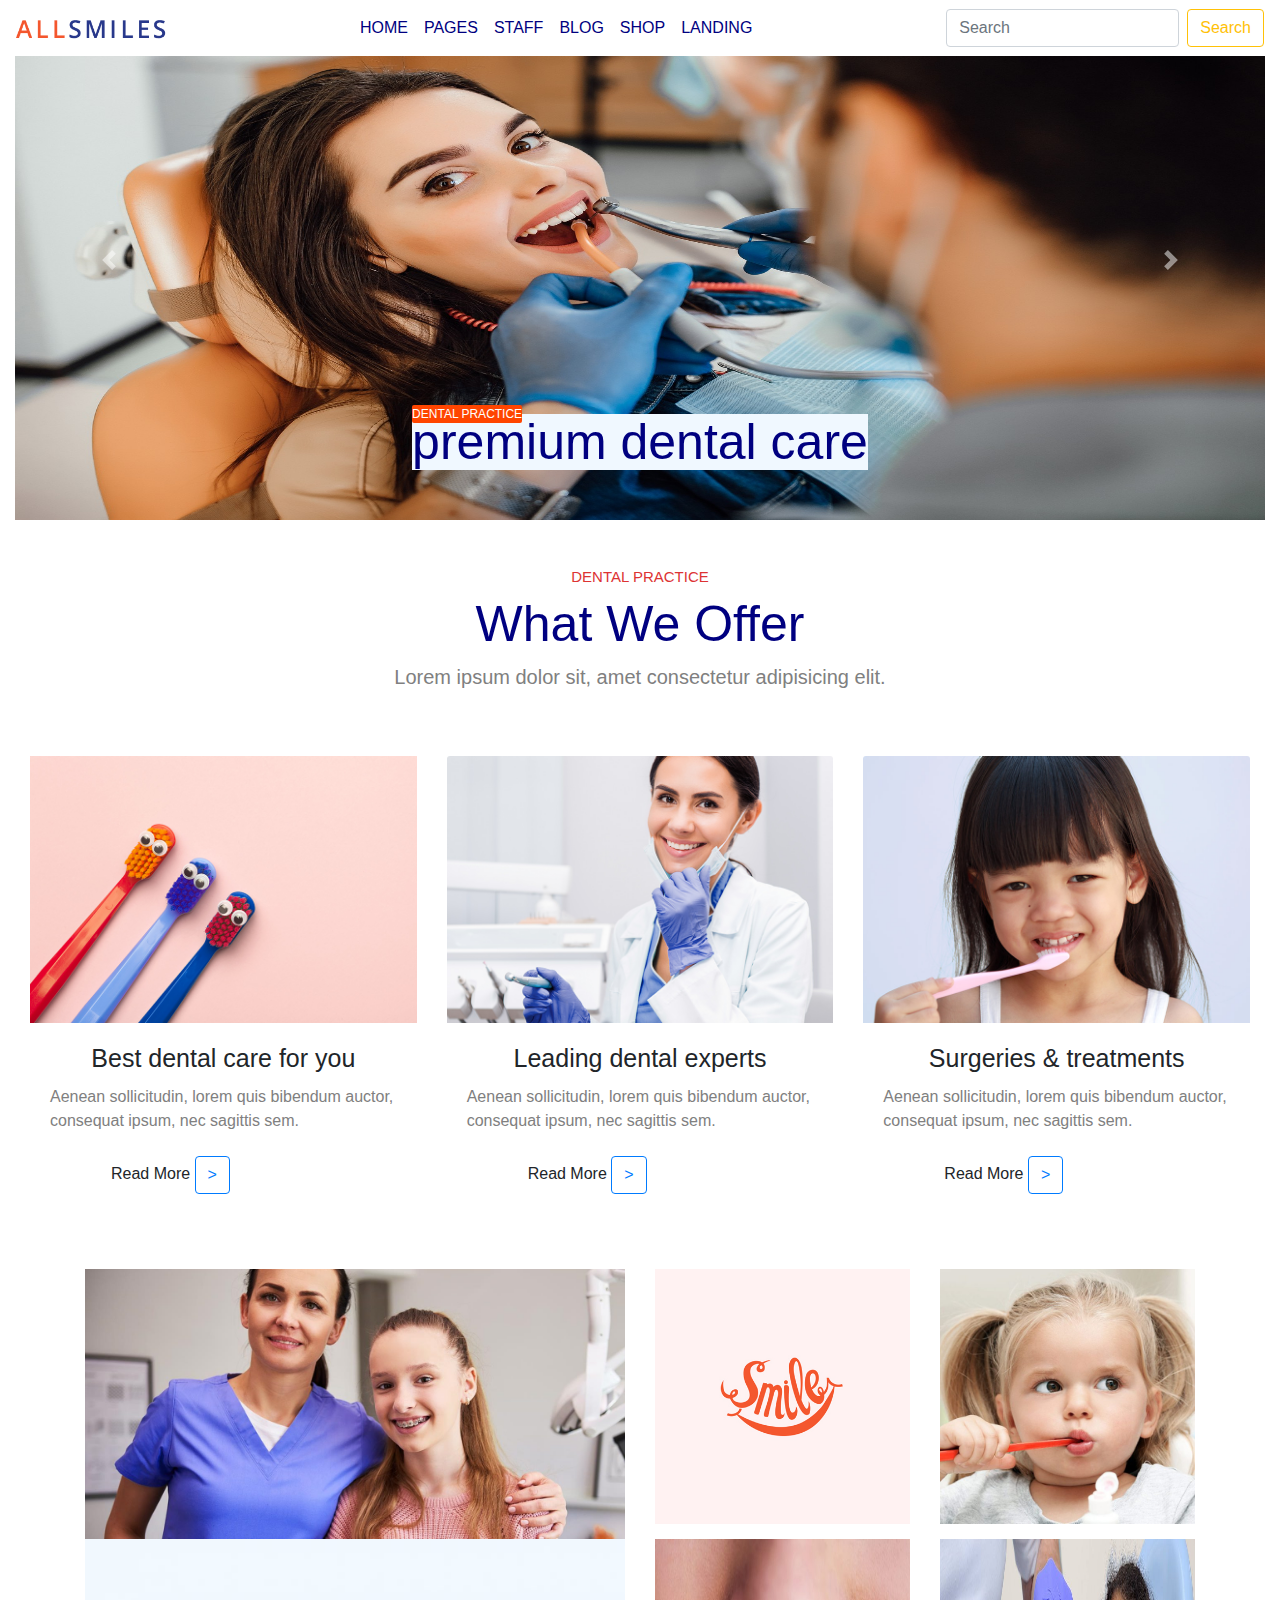
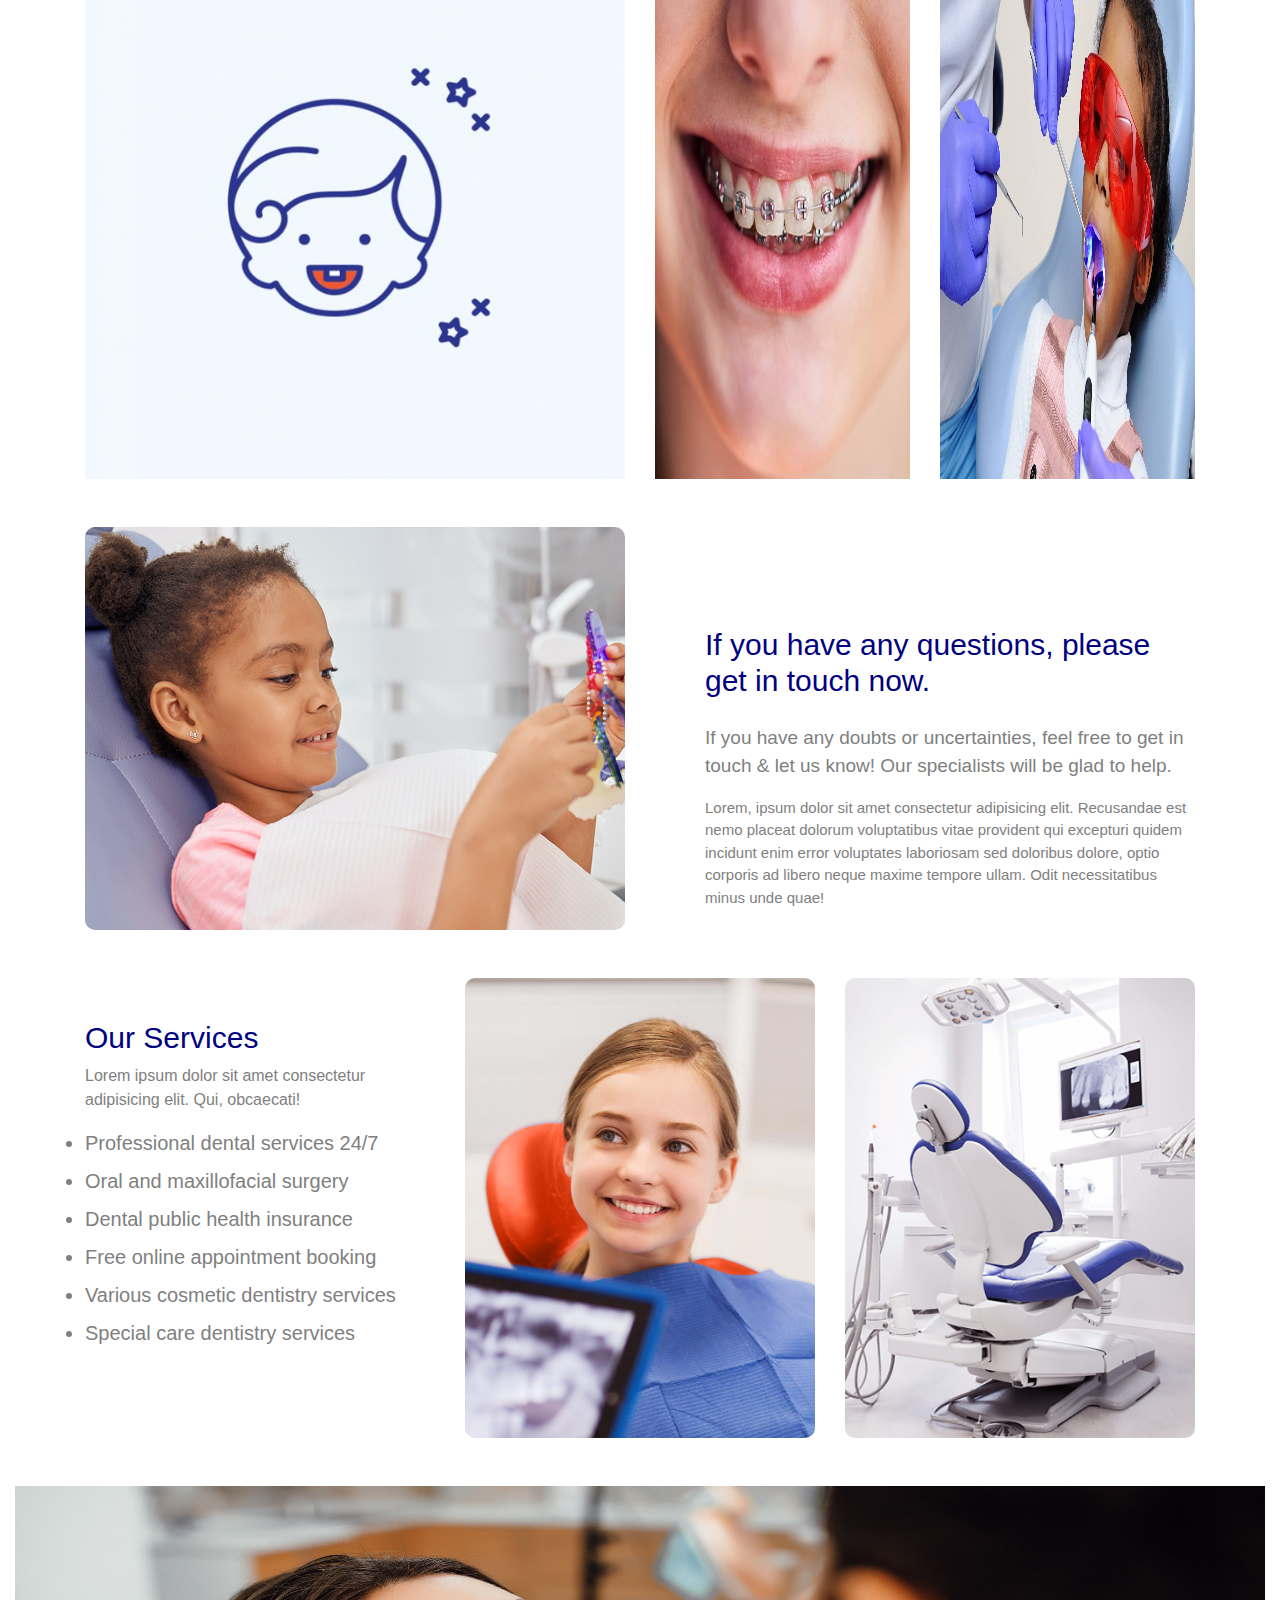
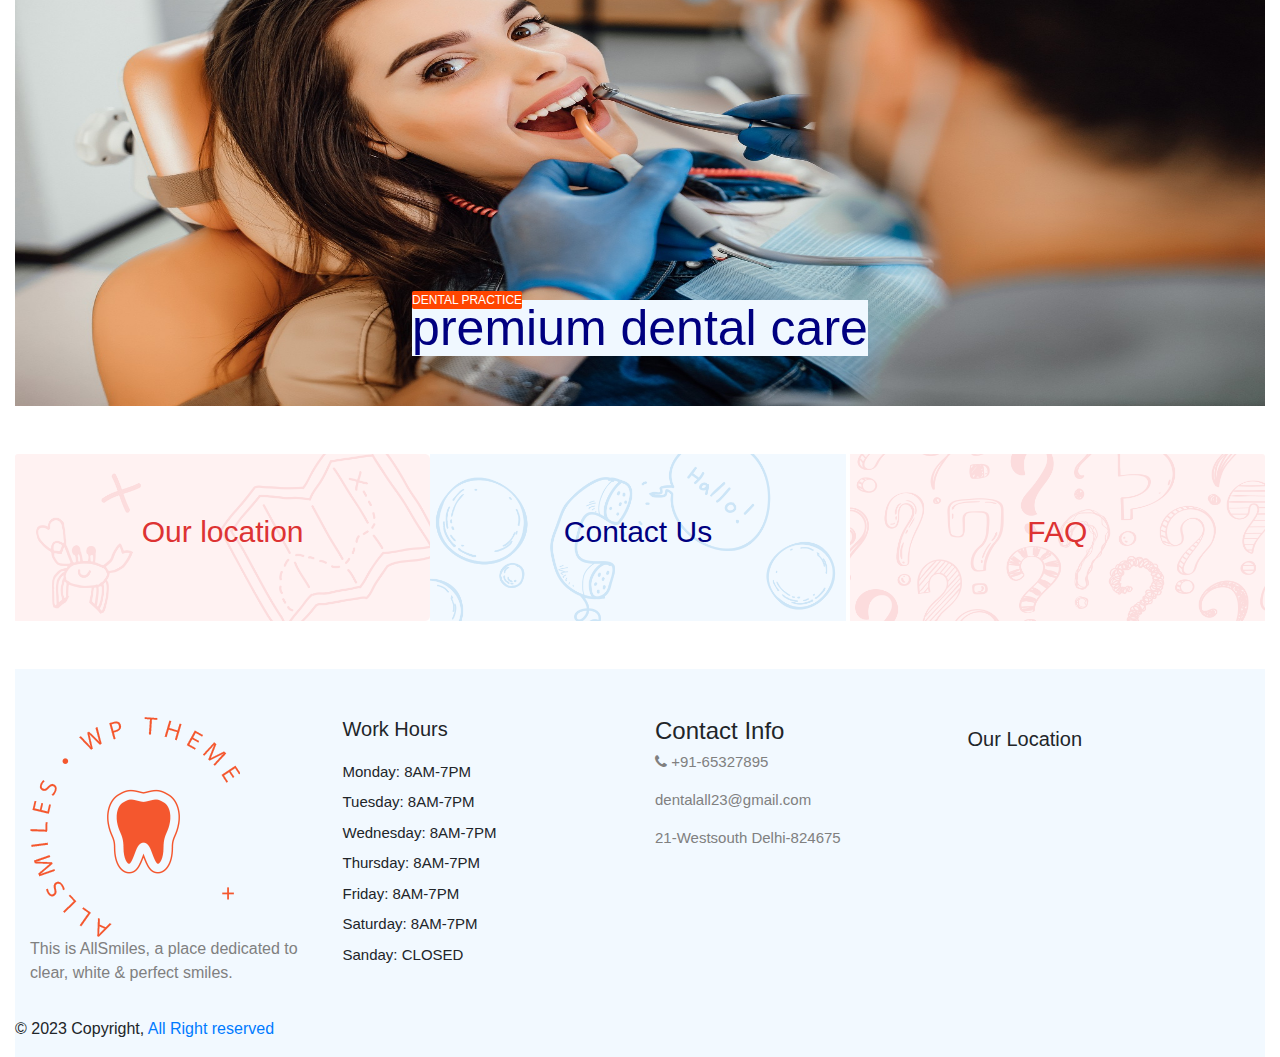
<file: index.html>
<!DOCTYPE html>
<html lang="en">

<head>
    <meta charset="UTF-8">
    <link rel="shortcut icon" href="/dental/img/short icon1.png">
    <meta http-equiv="X-UA-Compatible" content="IE=edge">
    <meta name="viewport" content="width=device-width, initial-scale=1.0">
    <link rel="stylesheet" href="https://cdn.jsdelivr.net/npm/bootstrap@4.0.0/dist/css/bootstrap.min.css">
    <link rel="stylesheet" href="https://cdnjs.cloudflare.com/ajax/libs/font-awesome/4.7.0/css/font-awesome.min.css">
    <link rel="stylesheet" href="style.css">
    <link rel="stylesheet" href="https://cdnjs.cloudflare.com/ajax/libs/animate.css/4.1.1/animate.min.css" />
    <title>Dentle</title>
</head>

<body>
    <!-- h -->
    <nav class="navbar navbar-expand-lg navbar-light  fixed-top bg-white ">
        <button class="navbar-toggler" type="button" data-toggle="collapse" data-target="#navbarTogglerDemo03"
            aria-controls="navbarTogglerDemo03" aria-expanded="false" aria-label="Toggle navigation">
            <span class="navbar-toggler-icon"></span>
        </button>
        <a class="navbar-brand mx-auto " href="http://127.0.0.1:5500/index.html"><img src="img/logo-allsmiles.png"
                style="width: 150px;" width="100%" height="100%" alt=""></a>
        <div class="collapse navbar-collapse" id="navbarTogglerDemo03">
            <ul class="navbar-nav mx-auto mr-auto mt-2 mt-lg-0">
                <li class="nav-item active">
                    <a class="nav-link" style="color: navy;" href="index.html">HOME</a>
                </li>
                <li class="nav-item active">
                    <a class="nav-link" style="color: navy;" href="#">PAGES</a>
                </li>
                <li class="nav-item active">
                    <a class="nav-link" style="color: navy;" href="#">STAFF</a>
                </li>
                <li class="nav-item active">
                    <a class="nav-link" style="color: navy;" href="#">BLOG</a>
                </li>
                <li class="nav-item active">
                    <a class="nav-link" style="color: navy;" href="#">SHOP</a>
                </li>
                <li class="nav-item active">
                    <a class="nav-link" style="color: navy;" href="main.html">LANDING</a>
                </li>

            </ul>
            <form class="form-inline my-2 my-lg-0">
                <input class="form-control mr-sm-2" type="search" placeholder="Search" aria-label="Search">
                <button class="btn btn-outline-warning my-2 my-sm-0" type="submit">Search</button>
            </form>
        </div>
    </nav>
    <!--  -->


    <!-- slider -->
    <div class="container-fluid">
        <div class="row">
            <div class="col-sm-12 col-md-12">
                <div id="carouselExampleIndicators" class="carousel slide" data-ride="carousel">
                    <div class="carousel-inner">

                        <div class="carousel-item active">
                            <img class="d-block slideimage" width="100%" height="520px"
                                src="img/young-female-patient-visiting-dentist-office.jpg" alt="First slide">
                                <div class="carousel-caption d-none d-md-block">
                                    <span class="dental"
                                        style="font-size: 12PX; color:white; background-color: orangered; border-radius: 2px; margin-right: 90px; position: absolute;">
                                        DENTAL PRACTICE
                                    </span>
                                    <span style="background-color: aliceblue; color: navy; font-size: 50px;">premium dental
                                        care</span>
            
                                </div>
                        </div>
                        <div class="carousel-item">
                            <img class="d-block slideimage" width="100%" height="520px"
                                src="img/dentist-428646_1920.jpg" alt="Second slide">
                                <div class="carousel-caption d-none d-md-block">
                                    <span class="dental"
                                        style="font-size: 12PX; color:white; background-color: orangered; border-radius: 2px; margin-right: 90px; position: absolute;">
                                        DENTAL PRACTICE
                                    </span>
                                    <span style="background-color: aliceblue; color: navy; font-size: 50px;">premium dental
                                        care</span>
            
                                </div>
                        </div>
                        <div class="carousel-item">
                            <img class="d-block slideimage" width="100%" height="520px"
                                src="img/dentist-assistant-doing-oral-care-procedure-patient-with-caries-problems-stomatological-team-using-drill-instrument-operate-dental-extraction-dentistry-procedure.jpg"
                                alt="Third slide">
                                <div class="carousel-caption d-none d-md-block">
                                    <span class="dental"
                                        style="font-size: 12PX; color:white; background-color: orangered; border-radius: 2px; margin-right: 90px; position: absolute;">
                                        DENTAL PRACTICE
                                    </span>
                                    <span style="background-color: aliceblue; color: navy; font-size: 50px;">premium dental
                                        care</span>
            
                                </div>
                        </div>
                    </div>
                    <a class="carousel-control-prev" href="#carouselExampleIndicators" role="button" data-slide="prev">
                        <span class="carousel-control-prev-icon" aria-hidden="true"></span>
                        <span class="sr-only">Previous</span>
                    </a>
                    <a class="carousel-control-next" href="#carouselExampleIndicators" role="button" data-slide="next">
                        <span class="carousel-control-next-icon" aria-hidden="true"></span>
                        <span class="sr-only">Next</span>
                    </a>
                </div>
                <div class="carousel-item">
                    <img src="img/girl.jpg" alt="...">
                    <div class="carousel-caption d-none d-md-block">
                        <h5>DENTLE</h5>
                        <p>Lorem ipsum dolor sit amet consectetur adipisicing elit. Fugit?</p>
                    </div>
                </div>
            </div>
        </div>
    </div>


    <!-- slider end -->
    <section>
        <div class="container">
            <div class="row">
                <div class="col-md-12 mt-5 mb-5">
                    <div class="dental">
                        <h3
                            style="font-size: 15px; text-align: center; color: #dd3333; font-family: Arial, Helvetica, sans-serif;">
                            DENTAL PRACTICE</h3>
                        <h5 style="font-size: 50px; font-style: san-serif; text-align: center; color: navy;">What We
                            Offer</h5>
                        <p style="text-align:center; font-size: 20px; color: gray;">Lorem ipsum dolor sit, amet
                            consectetur adipisicing elit.</p>
                    </div>
                </div>
            </div>
        </div>
    </section>

    <!-- cards -->
    <section>
        <div class="container-fluid">
            <div class="row">
                <div class="col-sm-12">

                    <div class="card-deck mx-auto">
                        <div class="card" style="border: none;">
                            <img class="img animate__animated animate__slideInLeft" src="img/h2-iwt-img1.jpg"
                                alt="Card image cap">
                            <div class="card-body">
                                <h5 class="card-title" style="font-size: 25px; text-align: center;">Best dental care for
                                    you</h5>
                                <p class="card-text" style="color: gray;">Aenean sollicitudin, lorem quis bibendum
                                    auctor, consequat ipsum,
                                    nec sagittis sem.</p>
                                <div class="btn ml-5">Read More <button
                                        class="btn btn-outline-primary">></button></div>
                            </div>
                        </div>
                        <div class="card" style="border: none;">
                            <img class="card-img-top" src="img/h2-iwt-img2.jpg" alt="Card image cap">
                            <div class="card-body">
                                <h5 class="card-title" style="font-size: 25px; text-align: center;">Leading dental
                                    experts</h5>
                                <p class="card-text" style="color: gray;">Aenean sollicitudin, lorem quis bibendum
                                    auctor, consequat ipsum,
                                    nec sagittis sem.</p>
                                <div class="btn ml-5">Read More <button
                                        class="btn btn-outline-primary">></button></div>
                            </div>
                        </div>
                        <div class="card" style="border: none;">
                            <img class="card-img-top" src="img/h2-iwt-img3.jpg" alt="Card image cap">
                            <div class="card-body">
                                <h5 class="card-title" style="font-size: 25px; text-align: center;">Surgeries &
                                    treatments</h5>
                                <p class="card-text" style="color: gray;">Aenean sollicitudin, lorem quis bibendum
                                    auctor, consequat ipsum,
                                    nec sagittis sem.</p>
                                <div class="btn ml-5">Read More <button
                                        class="btn btn-outline-primary">></button></div>
                            </div>
                        </div>
                    </div>
                </div>
            </div>
        </div>
    </section>
    <!-- gallary section -->
    <section>
        <div class="container">
            <div class="row mt-5">
                <div class="col-6">
                    <img src="img/h2-gallery-img-1-1-1300x650.jpg" width="100%" height="100%" alt="">
                </div>
                <div class="col-3">
                    <img src="img/h2-gallery-img-2.jpg" width="100%" hieght="100%" alt="">
                </div>
                <div class="col-3">
                    <img src="img/h2-gallery-img-3-1-650x650.jpg" width="100%" alt="">
                </div>
            </div>
        </div>
        <div class="container">
            <div class="row">
                <div class="col-md-6 col-sm-6">
                    <img src="img/h2-gallery-img-4-1-650x650.jpg" width="100%" height="100%" alt="">
                </div>
                <div class="col-md-3 col-sm-3">
                    <img src="img/h2-gallery-img-5-1-650x650.jpg" width="100%" height="100%" alt="">
                </div>
                <div class="col-md-3 col-sm-3">
                    <img src="img/h2-gallery-img-6-1-1300x650.jpg" width="100%" height="100%" alt="">
                </div>
            </div>
        </div>
    </section>
    <section>
        <div class="container">
            <div class="row">
                <div class="col-md-6 col-sm-6 mx-auto mt-5"><img src="img/touch img.jpg" style="border-radius: 10px;"
                        width="100%" height="100%" alt=""></div>
                <div class="col-md-6 col-sm-6 mt-5 color-secondary">
                    <h5 style="font-size: 30px; margin-top: 100px; margin-left: 50px; color:navy;">
                        If you have any questions, please get in touch now.</h5>
                    <p style="font-size: 19px; margin-left: 50px; margin-top: 25px; color: gray">If you have any doubts
                        or
                        uncertainties, feel free to get in touch & let us know! Our specialists will be glad to help.
                    </p>
                    <p style="margin-left: 50px; font-size: 15px; color: gray;">Lorem, ipsum dolor sit amet consectetur
                        adipisicing elit. Recusandae
                        est nemo placeat dolorum voluptatibus vitae provident qui excepturi quidem incidunt enim error
                        voluptates laboriosam sed doloribus dolore, optio corporis ad libero neque maxime tempore ullam.
                        Odit necessitatibus minus unde quae!</p>
                </div>
            </div>
        </div>
    </section>
    <!-- snkdnwk -->
    <section>
        <div class="container">
            <div class="row">
                <div class="col-md-4 col-sm-4">
                    <h5 style="margin-top: 90px; font-size: 30px; color: navy;">Our Services</h5>
                    <p style="color: grey;">Lorem ipsum dolor sit amet consectetur adipisicing elit. Qui, obcaecati!</p>
                    <div style="color: gray; text-decoration: wavy; font-size: 20PX; ">
                        <li class="mt-2">Professional dental services 24/7</li>
                        <li class="mt-2">Oral and maxillofacial surgery</li>
                        <li class="mt-2">
                            Dental public health insurance</li>
                        <li class="mt-2">
                            Free online appointment booking</li>
                        <li class="mt-2">
                            Various cosmetic dentistry services</li>
                        <li class="mt-2">
                            Special care dentistry services</li>
                    </div>
                </div>
                <div class="col-md-4 col-sm-4 mt-5 "><img src="img/h2-img2.jpg" style="border-radius: 10px;"
                        width="100%" height="100%" alt=""></div>
                <div class="col-md-4 col-sm-4 mt-5"><img src="img/h2-img3.jpg" style="border-radius: 10px;" width="100%"
                        height="100%" alt=""></div>
            </div>
        </div>
    </section>

    <!-- testimonial slider -->
    <div class="container-fluid">
        <div class="row">
            <div class="col-sm-12 col-md-12 mt-5">
                <div id="carouselExampleIndicators" class="carousel slide" data-ride="carousel">
                    <div class="carousel-inner">

                        <div class="carousel-item active">
                            <img class="d-block slideimage" width="100%" height="520px"
                                src="img/young-female-patient-visiting-dentist-office.jpg" alt="First slide">
                            <div class="carousel-caption d-none d-md-block">
                        <span class="dental"
                            style="font-size: 12PX; color:white; background-color: orangered; border-radius: 2px; margin-right: 90px; position: absolute;">
                            DENTAL PRACTICE
                        </span>
                        <span style="background-color: aliceblue; color: navy; font-size: 50px;">premium dental
                            care</span>

                    </div>
                        </div>
                        <div class="carousel-item">
                            <img class="d-block slideimage" width="100%" height="520px"
                                src="img/dentist-428646_1920.jpg" alt="Second slide">
                                <div class="carousel-caption d-none d-md-block">
                                    <span class="dental"
                                        style="font-size: 12PX; color:white; background-color: orangered; border-radius: 2px; margin-right: 90px; position: absolute;">
                                        DENTAL PRACTICE
                                    </span>
                                    <span style="background-color: aliceblue; color: navy; font-size: 50px;">premium dental
                                        care</span>
            
                                </div>
                        </div>
                        <div class="carousel-item">
                            <img class="d-block slideimage" width="100%" height="520px"
                                src="img/dentist-assistant-doing-oral-care-procedure-patient-with-caries-problems-stomatological-team-using-drill-instrument-operate-dental-extraction-dentistry-procedure.jpg" alt="Third slide">
                            <div class="carousel-caption d-none d-md-block">
                        <span class="dental"
                            style="font-size: 12PX; color:white; background-color: orangered; border-radius: 2px; margin-right: 90px; position: absolute;">
                            DENTAL PRACTICE
                        </span>
                        <span style="background-color: aliceblue; color: navy; font-size: 50px;">premium dental
                            care</span>

                    </div>
                        </div>
                    </div>
                    <!-- slider test end-->
                    <div class="container-fluid">
                        <div class="row">
                            <div class="card-group">
                                <div class="card mt-5 mb-5">
                                    <img class="card-img-top" src="img/h2-banner-img-1.png" alt="Card image cap">
                                    <div class="card-img-overlay">
                                        <h5 class="card-title"
                                            style="color: #dd3333; text-align: center; margin-top: 40px; font-size: 30px;">
                                            Our location</h5>
                                    </div>
                                </div>
                                <div class="card mt-5 mb-5">
                                    <img class="card-img-top" src="img/h2-banner-img-2.png" alt="Card image cap">
                                    <div class="card-img-overlay">
                                        <h5 class="card-title"
                                            style="color: navy; text-align: center; margin-top: 40px; font-size: 30px;">
                                            Contact Us</h5>
                                    </div>
                                </div>
                                <div class="card mt-5 mb-5 ml-1">
                                    <img class="card-img-top" src="img/h2-banner-img-3-1.png" alt="Card image cap">
                                    <div class="card-img-overlay">
                                        <h5 class="card-title"
                                            style="color: #dd3333; text-align: center; margin-top: 40px; font-size: 30px;">
                                            FAQ</h5>
                                    </div>
                                </div>
                            </div>
                        </div>
                    </div>
                    <!-- footer -->
                    <section>
                        <footer>
                            <div class="container-fluid" style="background-color: #f2f9ff;">
                                <div class="row">
                                    <div class="col-sm-3 col-md-3  mt-5"><img src="img/footer-dark-img logo.png"
                                            class="img-fluid" alt="">
                                        <p style="color: gray;">This is AllSmiles, a place dedicated
                                            to clear, white & perfect smiles.</p>
                                    </div>
                                    <div class="col-sm-3 col-md-3  mt-5" style="font-size: 10px;">
                                        <h2 style="font-size: 20px;">Work Hours</h2>
                                        <div style="list-style: none; margin-top: 20px; font-size: 15px;">
                                            <li class="mt-2">Monday:
                                                8AM-7PM</li>
                                            <li class="mt-2">Tuesday:
                                                8AM-7PM</li>
                                            <li class="mt-2">Wednesday: 8AM-7PM</li>
                                            <li class="mt-2">Thursday: 8AM-7PM</li>
                                            <li class="mt-2">Friday: 8AM-7PM</li>
                                            <li class="mt-2">Saturday: 8AM-7PM</li>
                                            <li class="mt-2">Sanday: CLOSED</li>
                                        </div>
                                    </div>
                                    <div class="col-sm-3 col-md-3  mt-5">
                                        <h4>Contact Info</h4>

                                        <h3 style="color: gray; font-size: 15px; font-family: sans-serif;"><i
                                                class="fa fa-phone"></i>
                                            +91-65327895
                                        </h3>
                                        <h3
                                            style="color: gray; font-size: 15px; font-family: sans-serif; margin-top: 20px;">
                                            dentalall23@gmail.com
                                        </h3>
                                        <h3
                                            style="color: gray; font-size: 15px; font-family: sans-serif; margin-top: 20px;">
                                            21-Westsouth Delhi-824675
                                        </h3>
                                    </div>
                                    <div class="col-sm-3 col-md-3  mt-5">
                                        <h2 style="font-size: 20px; margin-top: 10px;">Our Location</h2>
                                        <iframe
                                            src="https://www.google.com/maps/embed?pb=!1m18!1m12!1m3!1d14226.316441285207!2d75.74877740000001!3d26.9485545!2m3!1f0!2f0!3f0!3m2!1i1024!2i768!4f13.1!3m3!1m2!1s0x396db31914018c7d%3A0x74884e8cb1db961!2s78%2C%20Narayan%20Puri%2C%20Jagannath%20Puri%2C%20Gopi%20Nagar%2C%20Jhotwara%2C%20Jaipur%2C%20Rajasthan%20302012!5e0!3m2!1sen!2sin!4v1676983384025!5m2!1sen!2sin"
                                            width="100%" height="auto" style="border:0;" allowfullscreen=""
                                            loading="lazy" referrerpolicy="no-referrer-when-downgrade"></iframe>
                                    </div>
                                    <div class="footer-copyright text-center py-3">© 2023 Copyright,
                                        <a href="/"> All Right reserved</a>
                                    </div>
                                </div>
                        </footer>
                    </section>

</body>

</html>
<script src="https://code.jquery.com/jquery-3.2.1.slim.min.js"></script>
<script src="https://cdn.jsdelivr.net/npm/popper.js@1.12.9/dist/umd/popper.min.js"></script>
<script src="https://cdn.jsdelivr.net/npm/bootstrap@4.0.0/dist/js/bootstrap.min.js"></script>
</file>
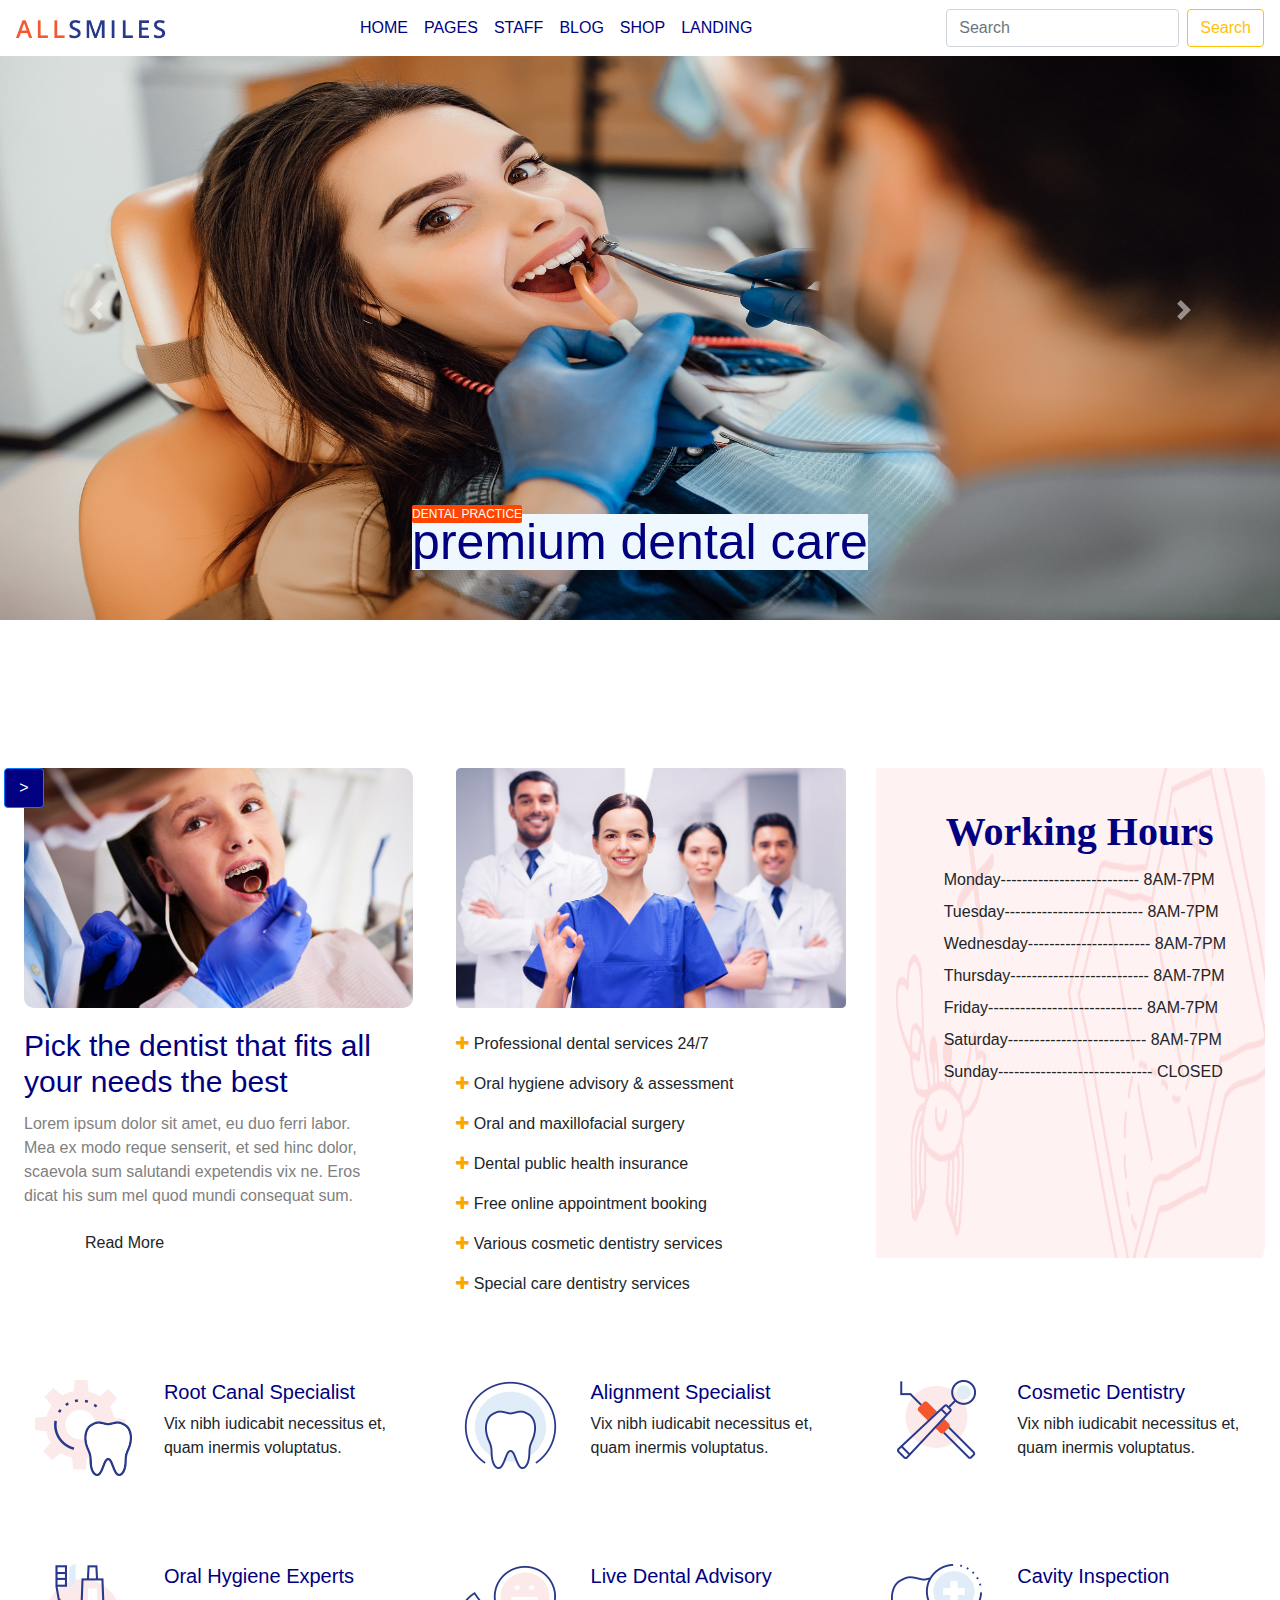
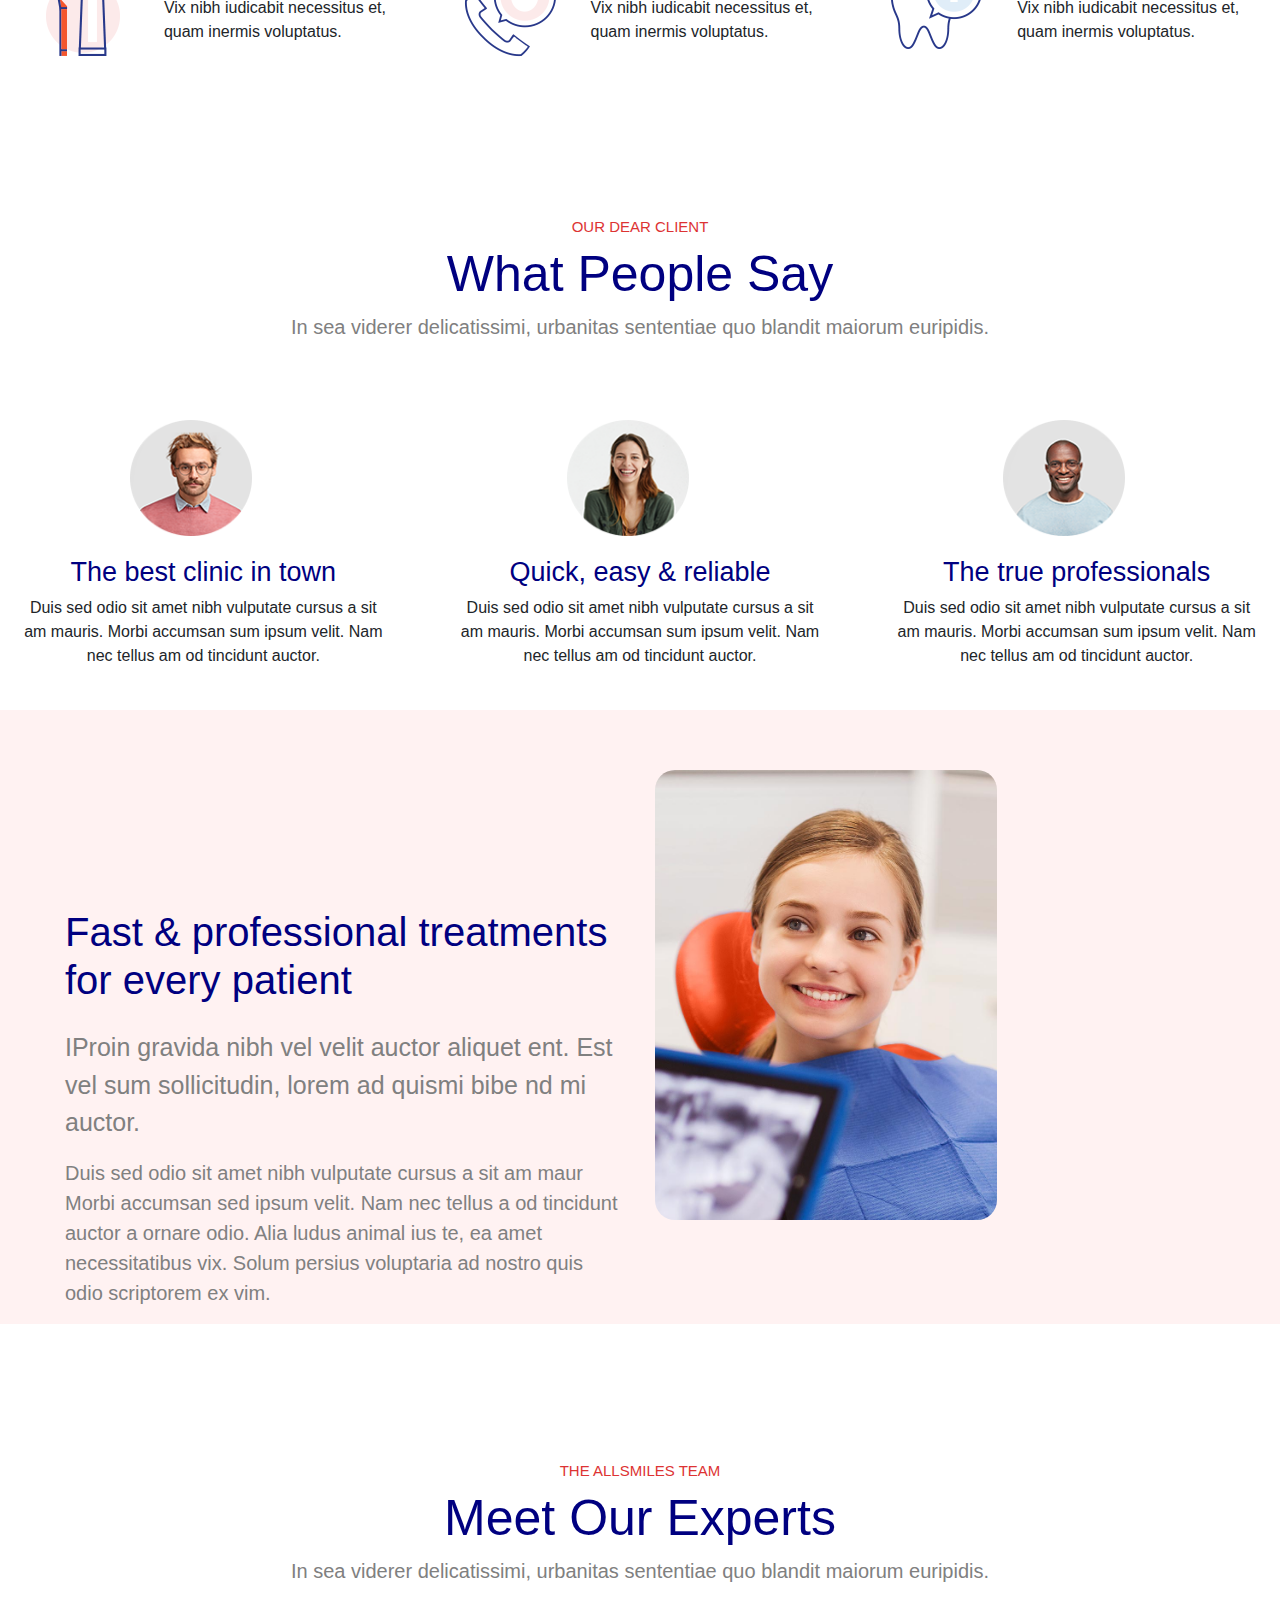
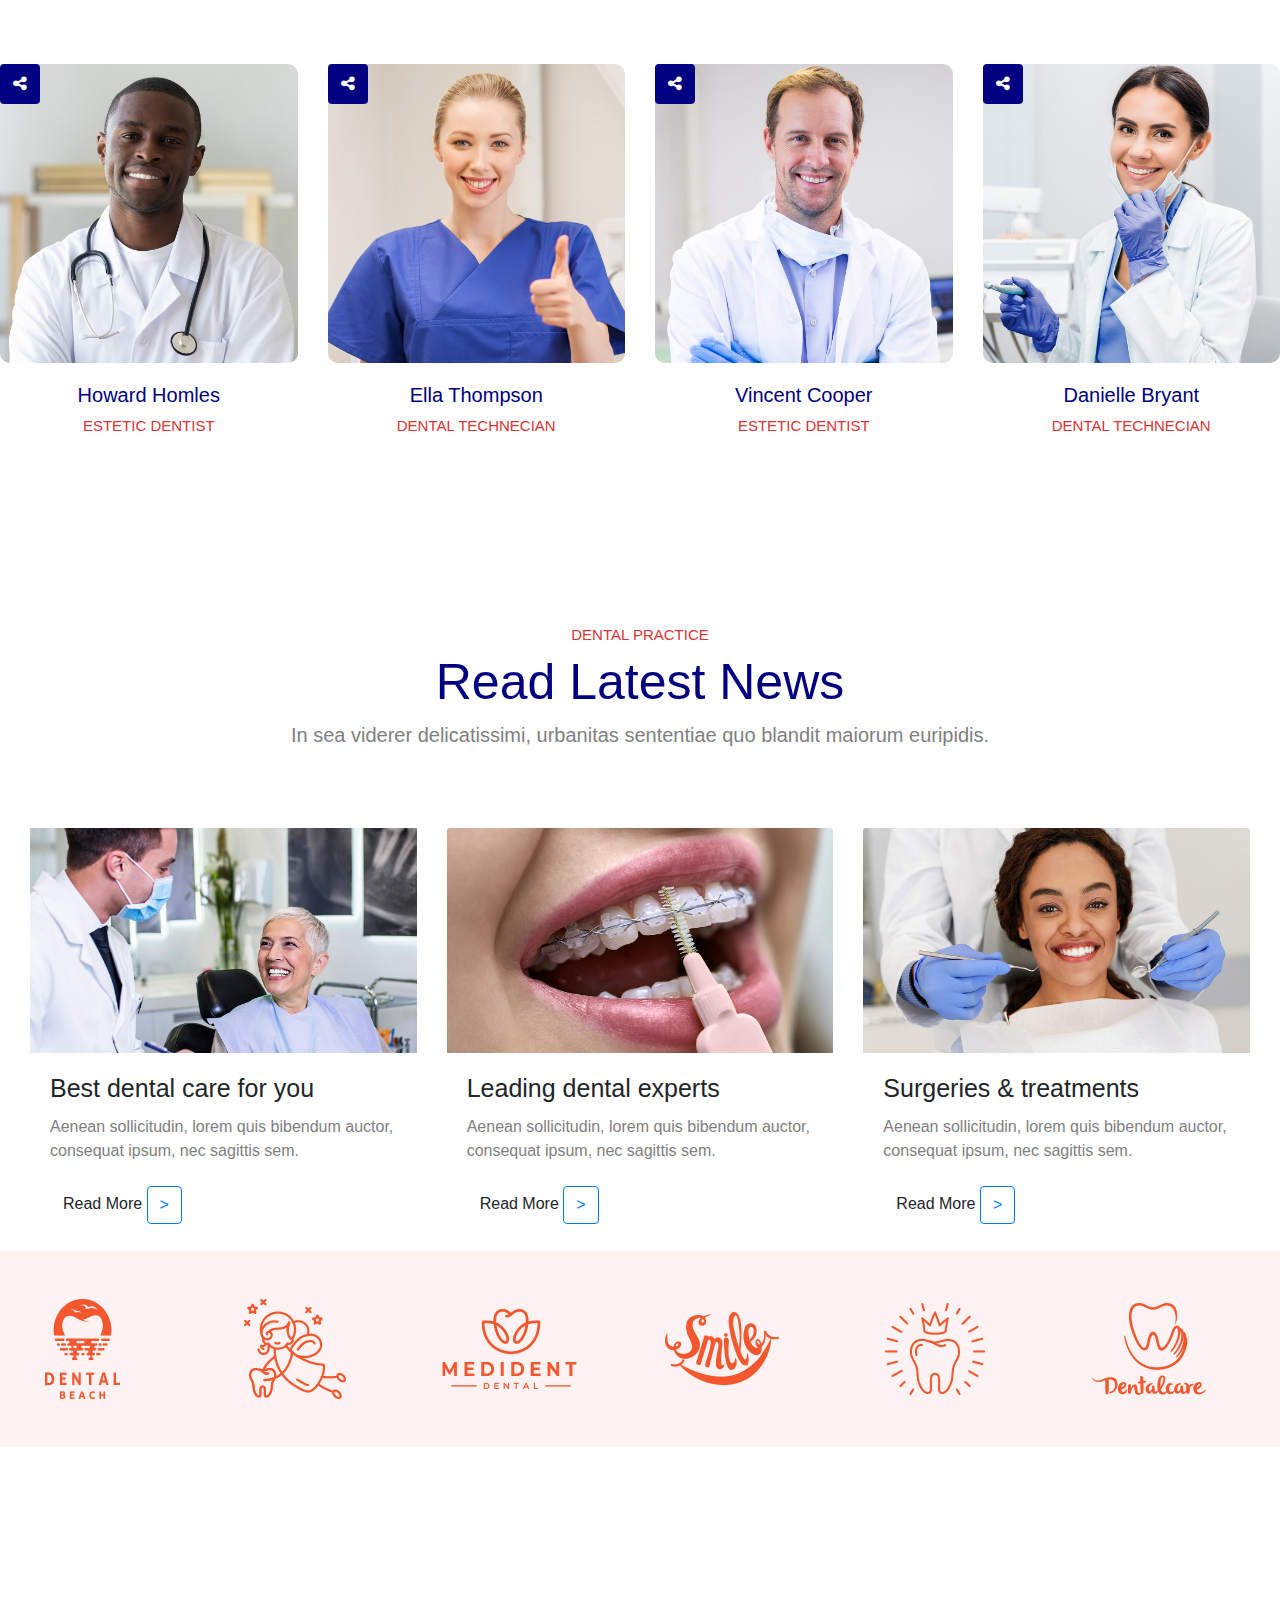
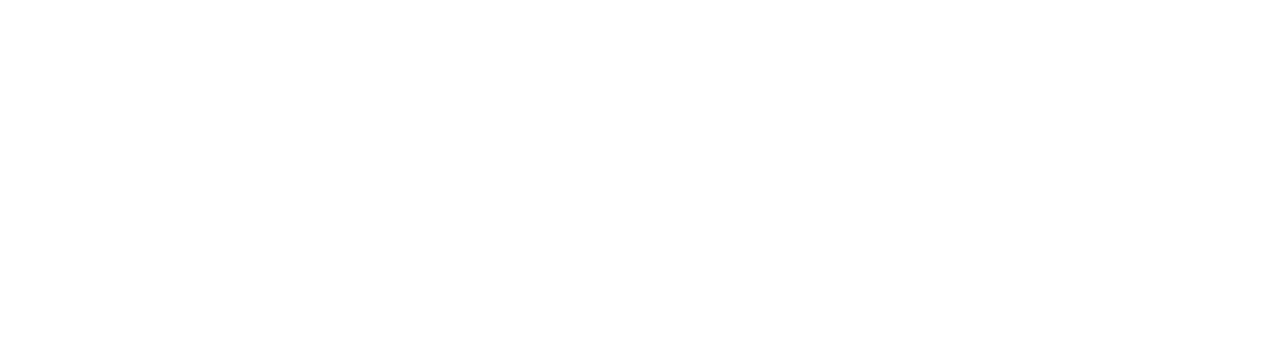
<file: main.html>
<!DOCTYPE html>
<html lang="en">

<head>
    <meta charset="UTF-8">
    <meta http-equiv="X-UA-Compatible" content="IE=edge">
    <link rel="shortcut icon" href="/dental/img/short icon1.png">
    <meta name="viewport" content="width=device-width, initial-scale=1.0">
    <link rel="stylesheet" href="https://cdn.jsdelivr.net/npm/bootstrap@4.0.0/dist/css/bootstrap.min.css">
    <link rel="stylesheet" href="https://cdnjs.cloudflare.com/ajax/libs/font-awesome/4.7.0/css/font-awesome.min.css">
    <link rel="stylesheet" href="style.css">
    <link rel="stylesheet" href="https://cdnjs.cloudflare.com/ajax/libs/animate.css/4.1.1/animate.min.css" />
    <title>Main Home</title>
</head>

<body>
    <!-- navbar start -->
   <header>
    <nav class="navbar navbar-expand-lg navbar-light  fixed-top bg-white ">
        <button class="navbar-toggler" type="button" data-toggle="collapse" data-target="#navbarTogglerDemo03"
            aria-controls="navbarTogglerDemo03" aria-expanded="false" aria-label="Toggle navigation">
            <span class="navbar-toggler-icon"></span>
        </button>
        <a class="navbar-brand mx-auto " href="http://127.0.0.1:5500/index.html">
            <img src="img/logo-allsmiles.png" style="width: 150px;" alt="">
        </a>
        <div class="collapse navbar-collapse" id="navbarTogglerDemo03">
            <ul class="navbar-nav mx-auto mr-auto mt-2 mt-lg-0">
                <li class="nav-item active">
                    <a class="nav-link" style="color: navy;" href="index.html">HOME</a>
                </li>
                <li class="nav-item active">
                    <a class="nav-link" style="color: navy;" href="#">PAGES</a>
                </li>
                <li class="nav-item active">
                    <a class="nav-link" style="color: navy;" href="#">STAFF</a>
                </li>
                <li class="nav-item active">
                    <a class="nav-link" style="color: navy;" href="#">BLOG</a>
                </li>
                <li class="nav-item active">
                    <a class="nav-link" style="color: navy;" href="#">SHOP</a>
                </li>
                <li class="nav-item active">
                    <a class="nav-link" style="color: navy;" href="main.html">LANDING</a>
                </li>

            </ul>
            <form class="form-inline my-2 my-lg-0">
                <input class="form-control mr-sm-2" type="search" placeholder="Search" aria-label="Search">
                <button class="btn btn-outline-warning my-2 my-sm-0" type="submit">Search</button>
            </form>
        </div>
    </nav>
   </header>
    <!-- navbar end -->
    <!-- slider start -->
    <section class="bg-white">
        <div id="carouselExampleIndicators" class="carousel slide" data-ride="carousel">

            <div class="carousel-inner">

                <div class="carousel-item active">
                    <img class="d-block slideimage" width="100%" height="620px"
                        src="img/young-female-patient-visiting-dentist-office.jpg" alt="First slide">
                    <div class="carousel-caption d-none d-md-block">
                        <span class="dental"
                            style="font-size: 12PX; color:white; background-color: orangered; border-radius: 2px; margin-right: 90px; position: absolute;">
                            DENTAL PRACTICE
                        </span>
                        <span style="background-color: aliceblue; color: navy; font-size: 50px;">premium dental
                            care</span>

                    </div>
                </div>
                <div class="carousel-item">
                    <img class="d-block slideimage" width="100%" height="620px"
                        src="img/dentist-assistant-doing-oral-care-procedure-patient-with-caries-problems-stomatological-team-using-drill-instrument-operate-dental-extraction-dentistry-procedure.jpg"
                        alt="Second slide">
                    <div class="carousel-caption d-none d-md-block">
                        <span class="dental"
                            style="font-size: 12PX; color:white; background-color: orangered; border-radius: 2px; margin-right: 90px; position: absolute;">
                            DENTAL PRACTICE
                        </span>
                        <span style="background-color: aliceblue; color: navy; font-size: 50px;">premium dental
                            care</span>

                    </div>
                </div>
                <div class="carousel-item">
                    <img class="d-block slideimage" width="100%" height="620px"
                        src="img/young-female-patient-visiting-dentist-office.jpg" alt="Third slide">
                    <div class="carousel-caption d-none d-md-block ">
                        <span class="dental"
                            style="font-size: 12PX; color:white; background-color: orangered; border-radius: 2px; margin-right: 90px; position: absolute;">
                            DENTAL PRACTICE
                        </span>
                        <span style="background-color: aliceblue; color: navy; font-size: 50px;">premium dental
                            care</span>

                    </div>
                </div>
            </div>
            <a class="carousel-control-prev" href="#carouselExampleIndicators" role="button" data-slide="prev">
                <span class="carousel-control-prev-icon" aria-hidden="true"></span>
                <span class="sr-only">Previous</span>
            </a>
            <a class="carousel-control-next" href="#carouselExampleIndicators" role="button" data-slide="next">
                <span class="carousel-control-next-icon" aria-hidden="true"></span>
                <span class="sr-only">Next</span>
            </a>
        </div>
        <div class="carousel-item">
            <img src="img/girl.jpg" alt="...">
            <div class="carousel-caption d-none d-md-block">
                <h5>DENTLE</h5>
                <p>Lorem ipsum dolor sit amet consectetur adipisicing elit. Fugit?</p>
            </div>
        </div>
    </section>
    <!-- slider end -->
    <!-- card deck start -->
    <section class="bg-white">
        <div class="container-fluid">
            <div class="row">
                <div class="col-sm-12 col-md-12 col-xl-12 col-lg-12 mt-5 mb-5">
                    <div class="card-deck" style="margin-top: 100px;">
                        <div class="card ml-1 mr-5">
                            <img class="card-img-top" src="img/m1.jpg" style="border-radius: 10px; margin-left: 20px;"
                                alt="Card image cap">
                            <div class="card-body ">
                                <h5 class="card-title" style="font-size: 30px; color:navy;">Pick the dentist that fits
                                    all
                                    your needs the best</h5>
                                <p class="card-text" style="color: gray;">Lorem ipsum dolor sit amet, eu duo ferri
                                    labor.
                                    Mea ex modo reque senserit, et sed hinc dolor, scaevola sum salutandi expetendis vix
                                    ne.
                                    Eros dicat his sum mel quod mundi consequat sum.
                                </p>
                                <div class="btn ml-5">Read More <button
                                        class="btn btn-outline-primary badge-circle">></button></div>
                            </div>
                        </div>
                        <div class="card">
                            <img class="card-img-top" src="img/m2.jpg" alt="Card image cap">
                            <div class="card-list mt-4" style="list-style: none;">
                                <li>
                                    <p> <i class="fa fa-plus" style="color: orange;"></i> Professional dental services
                                        24/7
                                    </p>
                                </li>
                                <li>
                                    <p> <i class="fa fa-plus" style="color: orange;"></i> Oral hygiene advisory &
                                        assessment
                                    </p>
                                </li>
                                <li>
                                    <p> <i class="fa fa-plus" style="color: orange;"></i> Oral and maxillofacial surgery
                                    </p>
                                    </i>
                                </li>
                                <li>
                                    <p> <i class="fa fa-plus" style="color: orange;"></i> Dental public health insurance
                                    </p>
                                </li>
                                <li>
                                    <p> <i class="fa fa-plus" style="color: orange;"></i> Free online appointment
                                        booking
                                    </p>
                                </li>
                                <li>
                                    <p> <i class="fa fa-plus" style="color: orange;"></i> Various cosmetic dentistry
                                        services</p>
                                </li>
                                <li>
                                    <p> <i class="fa fa-plus" style="color: orange;"></i> Special care dentistry
                                        services
                                    </p>
                                </li>
                            </div>
                        </div>
                        <div class="card">
                            <img class="card-img-top" src="img/h2-banner-img-1.png"
                                style="height: 490px; width: 100%; " alt="Card image cap">
                            <div class="card-img-overlay">
                                <h5 class="working"> Working Hours</h5>
                                <div class="lis">
                                    <li class="mt-2 ml-5">Monday--------------------------
                                        8AM-7PM</li>
                                    <li class="mt-2 ml-5">Tuesday--------------------------
                                        8AM-7PM</li>
                                    <li class="mt-2 ml-5">Wednesday----------------------- 8AM-7PM</li>
                                    <li class="mt-2 ml-5">Thursday-------------------------- 8AM-7PM</li>
                                    <li class="mt-2 ml-5">Friday----------------------------- 8AM-7PM</li>
                                    <li class="mt-2 ml-5">Saturday-------------------------- 8AM-7PM</li>
                                    <li class="mt-2 ml-5">Sunday----------------------------- CLOSED</li>
                                </div>
                            </div>
                        </div>
                    </div>
                </div>
            </div>
    </section>
    <!-- card deck end -->
    <section class="bg-white">
        <div class="container-fluid">
            <div class="row">
                <div class="col-sm-4 col-md-4 col-lg-4 col-xl-4">
                    <div class="card">
                        <div class="card-body">
                            <div class="row">
                                <div class="col-sm-4">
                                    <img src="img/icon1.png" alt="">
                                </div>
                                <div class="col-sm-8">
                                    <h6 style="color: navy;font-size: 20px;">Root Canal Specialist</h6>
                                    <p>Vix nibh iudicabit necessitus et, quam inermis voluptatus.</p>
                                </div>
                            </div>
                        </div>
                    </div>
                </div>
                <div class="col-sm-4 col-md-4 col-lg-4 col-xl-4">
                    <div class="card">
                        <div class="card-body">
                            <div class="row">
                                <div class="col-sm-4">
                                    <img src="img/icon2.png" alt="">
                                </div>
                                <div class="col-sm-8">
                                    <h6 style="color: navy; font-size: 20px;">
                                        Alignment Specialist</h6>
                                    <p>Vix nibh iudicabit necessitus et, quam inermis voluptatus.</p>
                                </div>
                            </div>
                        </div>
                    </div>
                </div>
                <div class="col-sm-4 col-md-4 col-lg-4 col-xl-4">
                    <div class="card">
                        <div class="card-body">
                            <div class="row">
                                <div class="col-sm-4">
                                    <img src="img/icon3.png" alt="">
                                </div>
                                <div class="col-sm-8">
                                    <h6 style="color: navy; font-size: 20px;">
                                        Cosmetic Dentistry</h6>
                                    <p>Vix nibh iudicabit necessitus et, quam inermis voluptatus.</p>
                                </div>
                            </div>
                        </div>
                    </div>
                </div>

            </div>
        </div>
        <!-- ashs -->
        <div class="container-fluid">
            <div class="row mt-5">
                <div class="col-sm-4 col-md-4 col-lg-4 col-xl-4">
                    <div class="card">
                        <div class="card-body">
                            <div class="row">
                                <div class="col-sm-4">
                                    <img src="img/icon4.png" alt="">
                                </div>
                                <div class="col-sm-8">
                                    <h6 style="color: navy; font-size: 20px;">Oral Hygiene Experts</h6>
                                    <p>Vix nibh iudicabit necessitus et, quam inermis voluptatus.</p>
                                </div>
                            </div>
                        </div>
                    </div>
                </div>
                <div class="col-sm-4 col-md-4 col-lg-4 col-xl-4">
                    <div class="card">
                        <div class="card-body">
                            <div class="row">
                                <div class="col-sm-4">
                                    <img src="img/icon5.png" alt="">
                                </div>
                                <div class="col-sm-8">
                                    <h6 style="color: navy; font-size: 20px;">Live Dental Advisory</h6>
                                    <p>Vix nibh iudicabit necessitus et, quam inermis voluptatus.</p>
                                </div>
                            </div>
                        </div>
                    </div>
                </div>
                <div class="col-sm-4 col-md-4 col-lg-4 col-xl-4">
                    <div class="card">
                        <div class="card-body">
                            <div class="row">
                                <div class="col-sm-4">
                                    <img src="img/icon6.png" alt="">
                                </div>
                                <div class="col-sm-8">
                                    <h6 style="color: navy; font-size: 20px;">
                                        Cavity Inspection</h6>
                                    <p>Vix nibh iudicabit necessitus et, quam inermis voluptatus.</p>
                                </div>
                            </div>
                        </div>
                    </div>
                </div>

            </div>
        </div>
    </section>
    <!-- new section -->
    <section class="bg-white">
        <div class="container">
            <div class="row">
                <div class="col-md-12 mt-5 mb-5">
                    <div style="margin-top: 90px; margin-bottom: 30px;">
                        <h3
                            style="font-size: 15px; text-align: center; color: #dd3333; font-family: Arial, Helvetica, sans-serif;">
                            OUR DEAR CLIENT</h3>
                        <h5 style="font-size: 50px; font-style: san-serif; text-align: center; color: navy;">
                            What
                            People
                            Say</h5>
                        <p style="text-align:center; font-size: 20px; color: gray;">In sea viderer
                            delicatissimi,
                            urbanitas sententiae quo blandit maiorum euripidis.</p>
                    </div>
                </div>
            </div>
        </div>
    </section>
    <!-- end section -->
    <!-- testimonial start -->
    <section class="bg-white">
        <div class="card-deck">
            <div class="card">
                <img class="monial" src="img/h1-testimonials-img-1-1.png" alt="Card image cap">
                <div class="card-body">
                    <h5 class="cardt">The best clinic in town</h5>
                    <p class="cardp">Duis sed odio sit amet nibh vulputate cursus a sit am mauris. Morbi accumsan
                        sum ipsum velit. Nam nec tellus am od tincidunt auctor.</p>
                </div>
            </div>
            <div class="card">
                <img class="monial" src="img/h1-testimonials-img-2-1.png" alt="Card image cap">
                <div class="card-body">
                    <h5 class="cardt">Quick, easy & reliable</h5>
                    <p class="cardp">Duis sed odio sit amet nibh vulputate cursus a sit am mauris. Morbi accumsan
                        sum ipsum velit. Nam nec tellus am od tincidunt auctor.

                </div>
            </div>
            <div class="card">
                <img class="monial img-fluid" src="img/h1-testimonials-img-3-1.png" alt="Card image cap">
                <div class="card-body">
                    <h5 class="cardt">The true professionals</h5>
                    <p class="cardp">Duis sed odio sit amet nibh vulputate cursus a sit am mauris. Morbi accumsan
                        sum ipsum velit. Nam nec tellus am od tincidunt auctor.</p>
                </div>
            </div>
        </div>
        <!-- testimonial end -->
        <!-- information st -->
        <section class="bg-white">
        <div class="container-fluid">
            <div class="row" style="background-color:#fff2f2">
                <div class="col-sm-6 col-md-6 col-lg-6 col-xl-6 mt-5">
                    <h5 style="font-size: 40px; margin-top: 150px; margin-left: 50px; color:navy;">
                        Fast & professional treatments for every patient</h5>
                    <p style="font-size: 25px; margin-left: 50px; margin-top: 25px; color: gray">IProin gravida nibh
                        vel velit auctor aliquet ent. Est vel sum sollicitudin, lorem ad quismi bibe nd mi auctor.
                    </p>
                    <p style="margin-left: 50px; font-size: 20px; color: gray;">Duis sed odio sit amet nibh
                        vulputate cursus a sit am maur Morbi accumsan sed ipsum velit. Nam nec tellus a od tincidunt
                        auctor a ornare odio. Alia ludus animal ius te, ea amet necessitatibus vix. Solum persius
                        voluptaria ad nostro quis odio scriptorem ex vim.</p>
                </div>
                <div class="col-sm-6"><img src="img/h2-img2.jpg"
                        style="width: auto; height: 450px; margin-top: 60px; margin-bottom: 60px;border-radius: 20px;">
                </div>
            </div>
        </div>
    </section>
    <!-- info et -->
    <section class="bg-white">
        <div class="container">
            <div class="row">
                <div class="col-md-12 mt-5 mb-5">
                    <div style="margin-top: 90px; margin-bottom: 30px;">
                        <h3
                            style="font-size: 15px; text-align: center; color: #dd3333; font-family: Arial, Helvetica, sans-serif;">
                            THE ALLSMILES TEAM</h3>
                        <h5 style="font-size: 50px; font-style: san-serif; text-align: center; color: navy;">
                            Meet
                            Our Experts</h5>
                        <p style="text-align:center; font-size: 20px; color: gray;">In sea viderer
                            delicatissimi,
                            urbanitas sententiae quo blandit maiorum euripidis.</p>
                    </div>
                </div>
            </div>
        </div>
    </section>
    <!-- sd -->
    <section class="bg-white">
        <div class="container-fluid">
            <div class="row">
                <div class="card-deck">
                    <div class="card">
                        <img class="team" src="img/team-img-1.jpg" alt="Card image cap">
                        <div class="card-body">
                            <h5 class="name">Howard Homles</h5>
                            <p class="cardd">ESTETIC DENTIST</p>
                        </div>
                        <div class="btn"><button
                            class="btn  badge-circle"><i class="fa fa-share-alt"></i></button></div>
            
                    </div>
                    <div class="card">
                        <img class="team" src="img/team-img-2-1.jpg" alt="Card image cap">
                        <div class="card-body">
                            <h5 class="name">Ella Thompson</h5>
                            <p class="cardd">DENTAL TECHNECIAN</p>
                        </div>
                        <div class="btn"><button
                            class="btn  badge-circle"><i class="fa fa-share-alt"></i></button></div>
                    </div>
                    <div class="card">
                        <img class="team" src="img/team-img-3.jpg" alt="Card image cap">
                        <div class="card-body">
                            <h5 class="name">Vincent Cooper</h5>
                            <p class="cardd">ESTETIC DENTIST</p>
                        </div>
                        <div class="btn"><button
                            class="btn  badge-circle"><i class="fa fa-share-alt"></i></button></div>
                    </div>
                    <div class="card">
                        <img class="team" src="img/team-img-4.jpg" alt="Card image cap">
                        <div class="card-body">
                            <h5 class="name">Danielle Bryant</h5>
                            <p class="cardd">DENTAL TECHNECIAN</p>
                        </div>
                        <div class="btn"><button
                            class="btn  badge-circle"><i class="fa fa-share-alt"></i></button></div>
                    </div>
                </div>
            </div>
        </div>
    </section>
    <!-- ssc -->
    <section class="bg-white">
        <div class="container">
            <div class="row">
                <div class="col-md-12 mt-5 mb-5">
                    <div style="margin-top: 90px; margin-bottom: 30px;">
                        <h3
                            style="font-size: 15px; text-align: center; color: #dd3333; font-family: Arial, Helvetica, sans-serif;">
                            DENTAL PRACTICE</h3>
                        <h5 style="font-size: 50px; font-style: san-serif; text-align: center; color: navy;">
                            Read Latest News</h5>
                        <p style="text-align:center; font-size: 20px; color: gray;">In sea viderer
                            delicatissimi,
                            urbanitas sententiae quo blandit maiorum euripidis.</p>
                    </div>
                </div>
            </div>
        </div>
    </section>
    <section class="bg-white">
        <div class="container-fluid">
            <div class="row">
                <div class="col-sm-12">

                    <div class="card-deck mx-auto">
                        <div class="card" style="border: none;">
                            <img class="img animate__animated animate__slideInLeft" src="img/a1.jpg"
                                alt="Card image cap">
                            <div class="card-body">
                                <h5 class="card-title" style="font-size: 25px;">Best dental care for
                                    you</h5>
                                <p class="card-text" style="color: gray;">Aenean sollicitudin, lorem quis
                                    bibendum
                                    auctor, consequat ipsum,
                                    nec sagittis sem.</p>
                                <div class="btn">Read More <button
                                        class="btn btn-outline-primary ">></button></div>
                            </div>
                        </div>
                        <div class="card" style="border: none;">
                            <img class="card-img-top" src="img/a2.jpg" alt="Card image cap">
                            <div class="card-body">
                                <h5 class="card-title" style="font-size: 25px; ">Leading dental
                                    experts</h5>
                                <p class="card-text" style="color: gray;">Aenean sollicitudin, lorem quis
                                    bibendum
                                    auctor, consequat ipsum,
                                    nec sagittis sem.</p>
                                <div class="btn">Read More <button
                                        class="btn btn-outline-primary ">></button></div>
                            </div>
                        </div>
                        <div class="card" style="border: none;">
                            <img class="card-img-top" src="img/a3.jpg" alt="Card image cap">
                            <div class="card-body">
                                <h5 class="card-title" style="font-size: 25px;">Surgeries &
                                    treatments</h5>
                                <p class="card-text" style="color: gray;">Aenean sollicitudin, lorem quis
                                    bibendum
                                    auctor, consequat ipsum,
                                    nec sagittis sem.</p>
                                <div class="btn">Read More <button
                                        class="btn btn-outline-primary ">></button></div>
                            </div>
                        </div>
                    </div>
                </div>
            </div>
        </div>
    </section>
    <!-- last section -->
    <section style="margin-bottom: 500px !important;">
        <div class="container-fluid">
            <div class="row" style="background-color: #fff2f2;" >
                
                    <div class="col-sm-2 mt-5 mb-5"><img src="img/team-clients-hover-img1.png" alt=""></div>
                    <div class="col-sm-2 mt-5 mb-5"><img src="img/team-clients-hover-img2.png" alt=""></div>
                    <div class="col-sm-2 mt-5 mb-5"><img src="img/team-clients-hover-img3.png" alt=""></div>
                    <div class="col-sm-2 mt-5 mb-5"><img src="img/team-clients-hover-img4.png" alt=""></div>
                    <div class="col-sm-2 mt-5 mb-5"><img src="img/team-clients-hover-img5.png" alt=""></div>
                    <div class="col-sm-2 mt-5 mb-5"><img src="img/team-clients-hover-img6.png" alt=""></div>

            </div>
        </div>
    </section>
    <!-- last section -->
    <!-- footer -->
    <section>
        <footer>
            <div class="container-fluid fixed-bottom" style="background-color: #25277e; z-index: -1;">
                <div class="row" style="bottom: fixed;">
                    <div class="col-sm-3 col-md-3  mt-5"><img src="img/footer-dark-img logo.png" class="img-fluid"
                            alt="">
                        <p style="color: white;">This is AllSmiles, a place dedicated
                            to clear, white & perfect smiles.</p>
                    </div>
                    <div class="col-sm-3 col-md-3  mt-5" style="font-size: 10px;">
                        <h2 style="font-size: 20px; color: white;">Work Hours</h2>
                        <div style="list-style: none; margin-top: 20px; font-size: 15px; color: white;">
                            <li class="mt-2">Monday:
                                8AM-7PM</li>
                            <li class="mt-2">Tuesday:
                                8AM-7PM</li>
                            <li class="mt-2">Wednesday: 8AM-7PM</li>
                            <li class="mt-2">Thursday: 8AM-7PM</li>
                            <li class="mt-2">Friday: 8AM-7PM</li>
                            <li class="mt-2">Saturday: 8AM-7PM</li>
                            <li class="mt-2">Sanday: CLOSED</li>
                        </div>
                    </div>
                    <div class="col-sm-3 col-md-3  mt-5">
                        <h4 style="color: white;">Contact Info</h4>

                        <h3 style="color: white; font-size: 15px; font-family: sans-serif;"><i class="fa fa-phone"></i>
                            +91-65327895
                        </h3>
                        <h3 style="color: white; font-size: 15px; font-family: sans-serif; margin-top: 20px;">
                            dentalall23@gmail.com
                        </h3>
                        <h3 style="color: white; font-size: 15px; font-family: sans-serif; margin-top: 20px;">
                            21-Westsouth Delhi-824675
                        </h3>
                    </div>
                    <div class="col-sm-3 col-md-3  mt-5">
                        <h2 style="font-size: 20px; margin-top: 10px; color: white;">Our Location</h2>
                        <iframe
                            src="https://www.google.com/maps/embed?pb=!1m18!1m12!1m3!1d14226.316441285207!2d75.74877740000001!3d26.9485545!2m3!1f0!2f0!3f0!3m2!1i1024!2i768!4f13.1!3m3!1m2!1s0x396db31914018c7d%3A0x74884e8cb1db961!2s78%2C%20Narayan%20Puri%2C%20Jagannath%20Puri%2C%20Gopi%20Nagar%2C%20Jhotwara%2C%20Jaipur%2C%20Rajasthan%20302012!5e0!3m2!1sen!2sin!4v1676983384025!5m2!1sen!2sin"
                            width="100%" height="auto" style="border:0;" allowfullscreen="" loading="lazy"
                            referrerpolicy="no-referrer-when-downgrade"></iframe>
                    </div>
                    <div class="footer-copyright text-center py-3"> sty © 2023 Copyright,
                        <a href="/"> All Right reserved</a>
                    </div>
                </div>
        </footer>
    </section>

</body>

</html>
<script src="https://code.jquery.com/jquery-3.2.1.slim.min.js"></script>
<script src="https://cdn.jsdelivr.net/npm/popper.js@1.12.9/dist/umd/popper.min.js"></script>
<script src="https://cdn.jsdelivr.net/npm/bootstrap@4.0.0/dist/js/bootstrap.min.js"></script>
</file>
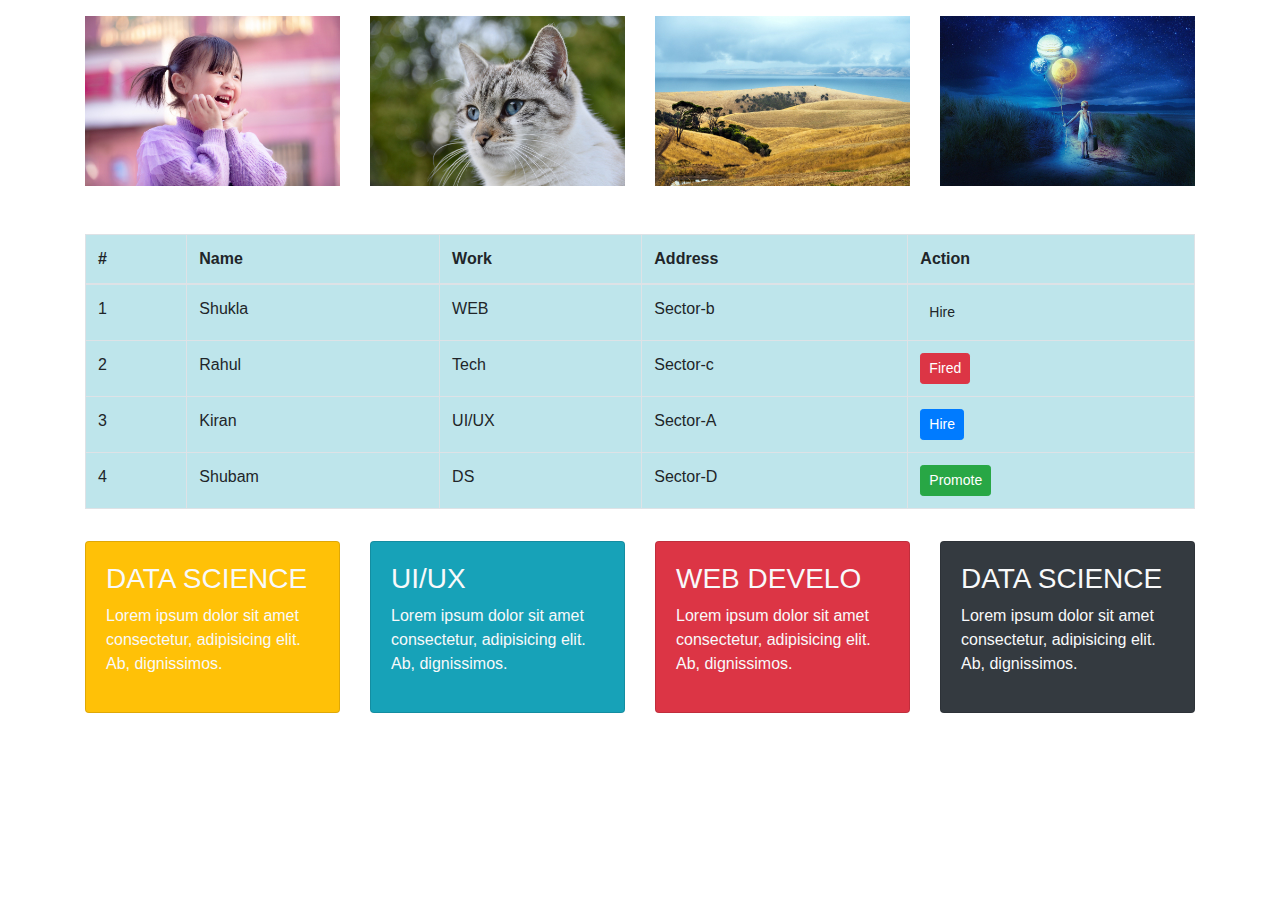
<file: practice.html>
<!DOCTYPE html>
<html lang="en">

<head>
    <meta charset="UTF-8">
    <meta http-equiv="X-UA-Compatible" content="IE=edge">
    <meta name="viewport" content="width=device-width, initial-scale=1.0">
    <link rel="stylesheet" href="https://cdn.jsdelivr.net/npm/bootstrap@4.0.0/dist/css/bootstrap.min.css">
    <title>bootstrap</title>
</head>

<body>
    <div class="container">
        <div class="row">
            <div class="col-sm-3 col-md-3 col-lg-3 col-xl-3 mt-3">
                <img src="img/girl.jpg" class="img-fluid" alt="">
            </div>
            <div class="col-sm-3 col-md-3 col-lg-3 col-xl-3 mt-3">
                <img src="img/cat.jpg" class="img-fluid" alt="">
            </div>
            <div class="col-sm-3 col-md-3 col-lg-3 col-xl-3 mt-3">
                <img src="img/coast.jpg" class="img-fluid" alt="">
            </div>
            <div class="col-sm-3 col-md-3 col-lg-3 col-xl-3 mt-3">
                <img src="img/planet.jpg" class="img-fluid" alt="">
            </div>
            <div class="col-sm-12 col-md-12 col-lg-12 col-xl-12 mt-5">
                <div class="table-responsive">
                    <table class=" table table-info table-bordered table-hover">
                        <thead>
                            <tr>
                                <th>#</th>
                                <th>Name</th>
                                <th>Work</th>
                                <th>Address</th>
                                <th>Action</th>
                            </tr>
                        </thead>
                        <tbody>
                            <tr>
                                <td>1</td>
                                <td>Shukla</td>
                                <td>WEB</td>
                                <td>Sector-b</td>
                                <td> <span class="btn btn-Primary btn-sm">Hire</span></td>
                            </tr>
                            <tr>
                                <td>2</td>
                                <td>Rahul</td>
                                <td>Tech</td>
                                <td>Sector-c</td>
                                <td> <span class="btn btn-danger btn-sm">Fired</span></td>
                            </tr>
                            <tr>
                                <td>3</td>
                                <td>Kiran</td>
                                <td>UI/UX</td>
                                <td>Sector-A</td>
                                <td> <span class="btn btn-primary btn-sm">Hire</span></td>
                            </tr>
                            <tr>
                                <td>4</td>
                                <td>Shubam</td>
                                <td>DS</td>
                                <td>Sector-D</td>
                                <td> <span class="btn btn-success btn-sm">Promote</span></td>
                            </tr>
                        </tbody>

                    </table>
                </div>
                <div class="row">
                    <div class="col-sm-3 col-md-3  col-lg-3  col-xl-3 mt-3">
                        <div class="card bg-warning text-light">
                            <div class="card-body">
                                <h3>DATA SCIENCE</h3>
                                <p>Lorem ipsum dolor sit amet consectetur, adipisicing elit. Ab, dignissimos.</p>
                            </div>
                        </div>

                    </div>
                    <div class="col-sm-3 col-md-3  col-lg-3  col-xl-3 mt-3">
                        <div class="card bg-info text-light">
                            <div class="card-body">
                                <h3>UI/UX</h3>
                                <p>Lorem ipsum dolor sit amet consectetur, adipisicing elit. Ab, dignissimos.</p>
                            </div>
                        </div>

                    </div>
                    <div class="col-sm-3 col-md-3  col-lg-3  col-xl-3 mt-3">
                        <div class="card bg-danger text-light">
                            <div class="card-body">
                                <h3>WEB DEVELO</h3>
                                <p>Lorem ipsum dolor sit amet consectetur, adipisicing elit. Ab, dignissimos.</p>
                            </div>
                        </div>

                    </div>
                    <div class="col-sm-3 col-md-3  col-lg-3  col-xl-3 mt-3">
                        <div class="card bg-dark text-light">
                            <div class="card-body">
                                <h3>DATA SCIENCE</h3>
                                <p>Lorem ipsum dolor sit amet consectetur, adipisicing elit. Ab, dignissimos.</p>
                            </div>
                        </div>

                    </div>
                </div>

            </div>
        </div>
    </div>
</body>

</html>
<script src="https://code.jquery.com/jquery-3.2.1.slim.min.js"></script>
<script src="https://cdn.jsdelivr.net/npm/popper.js@1.12.9/dist/umd/popper.min.js"></script>
<script src="https://cdn.jsdelivr.net/npm/bootstrap@4.0.0/dist/js/bootstrap.min.js"></script>
</file>
<file: style.css>
@media only screen and (max-width: 600px) {
  .slideimage {
    height: 100%;
  }
}

.img:hover {
  transition: scale(1.3);
  z-index: 2;
}

.img {
  transition: 1s;
}

.nav-link {
  color: red;
}

.card {
  border: none;
  border-radius: 10px;
}

/* .dental {
  font-size: 12PX;
  color: white;
  background-color: orangered;
  border-radius: 2px;
  margin-right: 900px;
  margin-bottom: 900px;

} */

.premium {
  background-color: aliceblue;
  color: navy;
}

.working {
  font-size: 40px;
  font-family: catamaran;
  position: absolute;
  margin-left: 50px;
  margin-top: 20px;
  color: navy;
  font-weight: 900;
}
.lis{
  list-style: none;
  margin-top: 80PX;
  /* margin-left: 30px; */
}
.root{
  text-align: center;

  position: absolute;
  margin-left:120px
}
.monial{
  width: 30%;
  height: 40%;
  
  margin-left: 130PX;
}
.name{
  color: navy;
  font-size: 20px;
  text-align: center;
}
.cardt{
    text-align: center;
    font-size: 27px;
    color: navy;
    /* margin-right: 40px; */
}
.cardp{
 text-align: center;
}
.cardd{
  text-align: center;
  font-size: 15px;
  color:#dd3333;
  font-weight: 200px;
}
.team{
  border-radius: 10px;
  position: relative;
  width: 100%;
}
.badge-circle{
  position: absolute;
  top: 0;
  left: 0;
  background-color: navy;
  color: white;
}
.badge-circle {
  width: 40px;
  height: 40px;
  background: navy;
  transition: width 0.5s;
}
.badge-circle:hover {
  width: 90px;
}
.teamimg{
  background-color: fff2f2;
}
</file>
